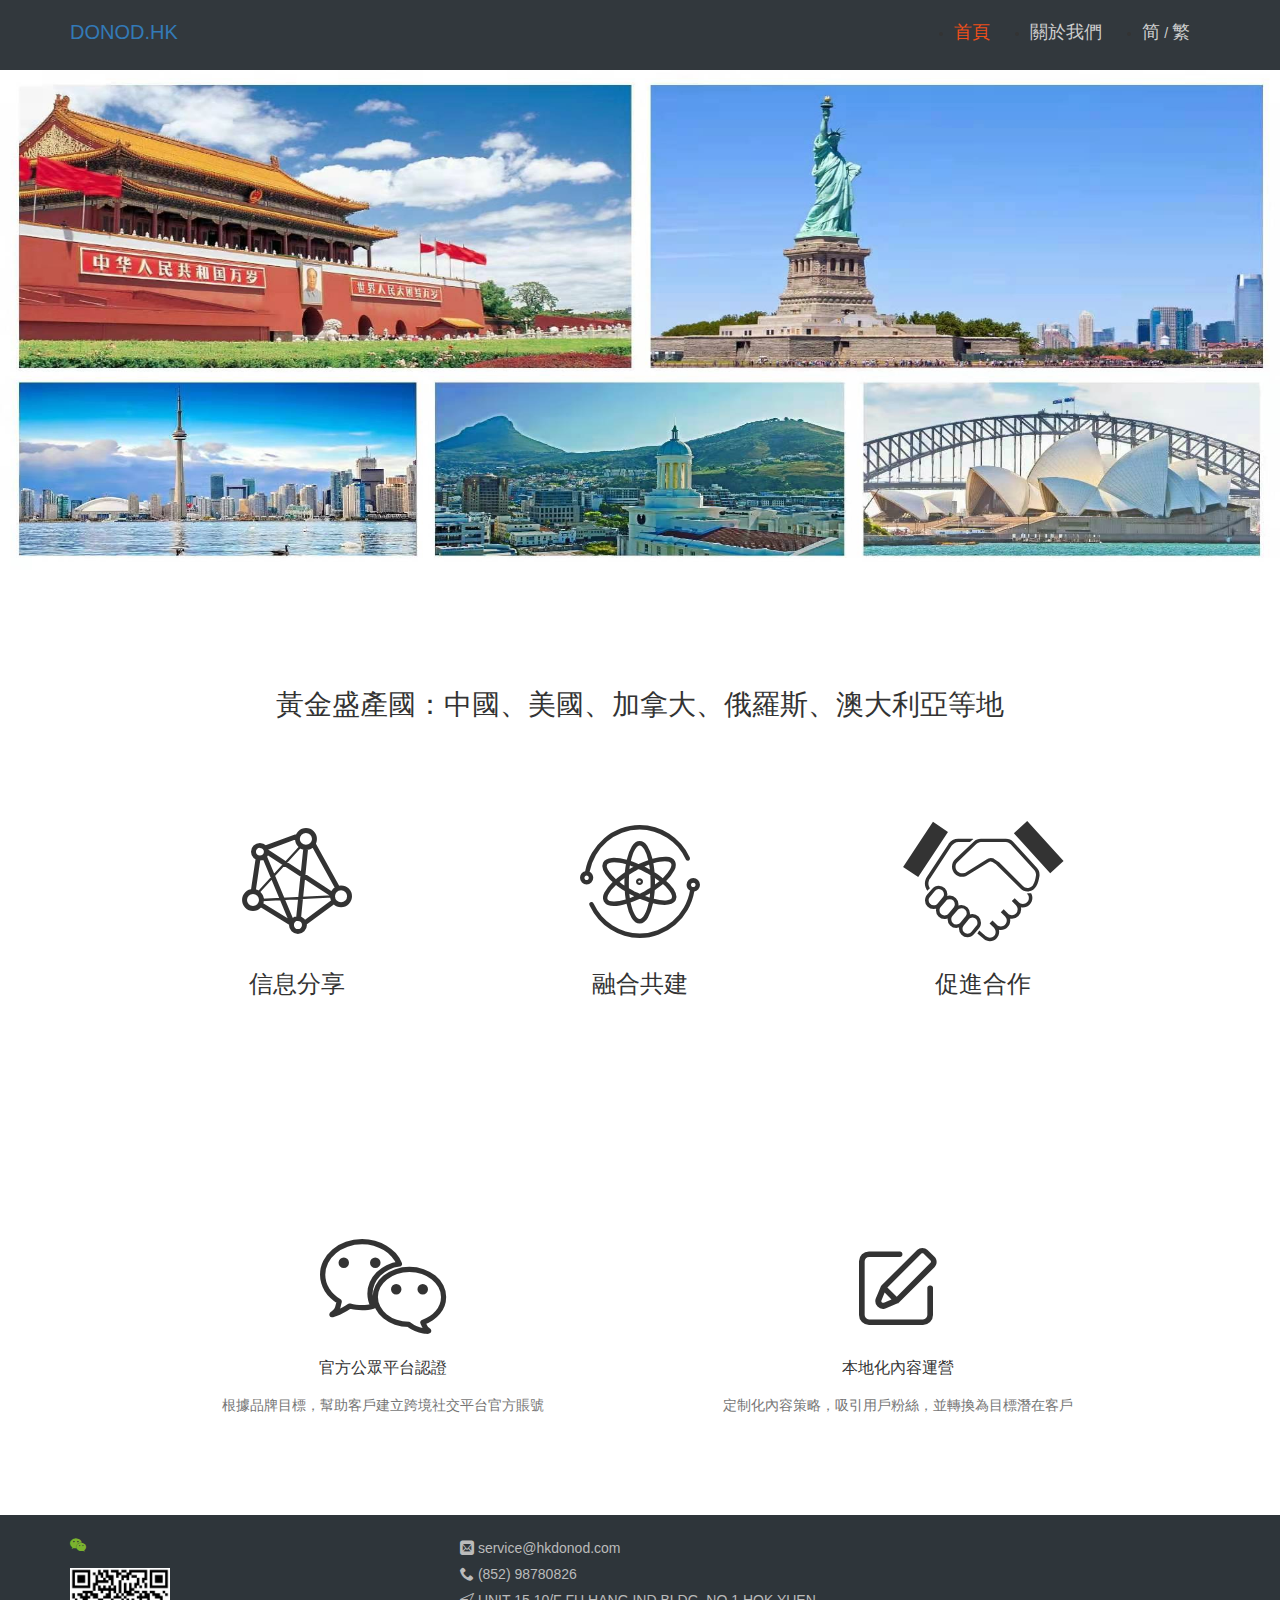
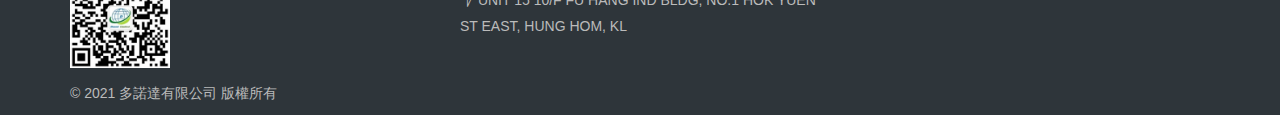
<file: index.html>
<!DOCTYPE html>
<html lang="en">
<head>
  <meta charset="utf-8">
  <meta http-equiv="X-UA-Compatible" content="IE=edge">
  <meta name=viewport content="width=device-width,initial-scale=1,maximum-scale=1,minimum-scale=1,user-scalable=no,minimal-ui">
  <meta name=format-detection content="telephone=no">

  <title>DONOD LIMITED</title>
  <link rel=icon href=/favicon.ico type=image/x-icon>
  <link rel="shortcut icon" href=/favicon.ico type=image/x-icon>

  <!-- Bootstrap CSS -->
  <link rel="stylesheet" type="text/css" href="/bower_components/bootstrap/dist/css/bootstrap.min.css">
  <link rel="stylesheet" type="text/css" href="/static/css/main.css?v=20210321">

  <!--[if lt IE 9]>
    <script src="./bower_components/html5shiv/dist/html5shiv.min.js"></script>
    <script src="./bower_components/respond/dest/respond.min.js"></script>
  <![endif]-->
</head>
<body>
  <div class="g-doc">
    <!-- header -->
    <header class="g-hd" id="header">
      <div class="container">
        <a class="m-logo" href="/" title="DONOD LIMITED">DONOD.HK</a>
        <ul class="m-nav">
          <li class="nav-item nav-item-active"><a href="/index.html">首頁</a></li>
          <li class="nav-item"><a href="/about.html">關於我們</a></li>
          <li class="nav-item">
            <a class="inline" href="/sc/index.html">简</a>
            <span class="inline-sep">/</span>
            <a class="inline" href="/index.html">繁</a>
            <!-- <div class="m-language" style="display: none;">
              <div class="language-item"><a href="#">繁</a></div>
              <div class="language-item"><a href="#">EN</a></div>
            </div> -->
          </li>
        </ul>
      </div>
    </header>

    <!-- content -->
    <div class="g-bd" id="content">

      <!-- 第一屏：banner -->
      <div class="m-section m-banner">
        <div class="m-section-wrapper">
          <!-- <div class="mask"></div> -->
          <div class="slogon" style="display: none;">連接灣區，拉近距離</div>
        </div>
      </div>

      <!-- 第二屏：what we do -->
      <div class="m-section m-wedo">
        <div class="m-section-wrapper">
          <h2 class="wedo-desc">
            黃金盛產國：中國、美國、加拿大、俄羅斯、澳大利亞等地
          </h2>
          <div class="wedo-list row">
            <div class="col-xs-12 col-md-4 wedo-item">
              <i class="icon ls-icon--share"></i>
              <h3 class="wedo-name">信息分享</h3>
            </div>
            <div class="col-xs-12 col-md-4 wedo-item">
              <i class="icon ls-icon--globalize"></i>
              <h3 class="wedo-name">融合共建</h3>
            </div>
            <div class="col-xs-12 col-md-4 wedo-item">
              <i class="icon ls-icon--cooperate"></i>
              <h3 class="wedo-name">促進合作</h3>
            </div>
          </div>
        </div>
      </div>

      <!-- 信息共享 -->
      <!-- <div class="m-section m-info-share">
        <div class="m-section-wrapper">
          <h2 class="share-desc">
            基於中國最大的社交平台微信，我們通過微信公眾號和微信小程序的方式，為用戶提供最便利的信息瀏覽入口
          </h2>
          <div class="share-list row">
            <div class="col-xs-12 col-md-6 share-item">
              <div class="thumbnail share-panel">
                <img src="/static/logo/hkoneday.jpg" alt="香港壹日">
                <div class="caption">
                  <h4>香港壹日</h4>
                  <p class="share-item-desc">為用戶挖掘香港的經典徒步旅行路線，並不定期推廣香港的展覽，文化古蹟和節日慶典，讓用戶深入了解香港的另一面。</p>
                </div>
              </div>
            </div>
            <div class="col-xs-12 col-md-6 share-item">
              <div class="thumbnail share-panel">
                <img src="/static/logo/hktraffic.png" alt="灣區行">
                <div class="caption">
                  <h4>灣區行</h4>
                  <p class="share-item-desc">深度整合香港現有的幾大交通系統，包括港鐵，巴士，輪渡，電車等，方便內地用戶掌握香港交通信息情況。</p>
                </div>
              </div>
            </div>
          </div>
        </div>
      </div>
 -->
      <!-- 融合共建 -->
      <div class="m-section m-corp">
        <div class="m-section-wrapper">
          <!-- <h2 class="corp-desc">
            為客戶量身定制營銷方案，助力企業打造自己的營銷平台，推廣自己的品牌影響力，擴大目標受眾。
          </h2> -->
          <div class="corp-list row">
            <div class="col-xs-12 col-md-6 corp-item">
              <i class="icon ls-icon--mp"></i>
              <div class="name">官方公眾平台認證</div>
              <div class="desc">根據品牌目標，幫助客戶建立跨境社交平台官方賬號</div>
            </div>
            <div class="col-xs-12 col-md-6 corp-item">
              <i class="icon ls-icon--localize"></i>
              <div class="name">本地化內容運營</div>
              <div class="desc">定制化內容策略，吸引用戶粉絲，並轉換為目標潛在客戶</div>
            </div>
            <!-- <div class="col-xs-12 col-md-3 corp-item">
              <i class="icon ls-icon--marketing"></i>
              <div class="name">營銷活動開發</div>
              <div class="desc">制定活動宣傳策略，並通過技術手段進行線上推廣</div>
            </div>
            <div class="col-xs-12 col-md-3 corp-item">
              <i class="icon ls-icon--report"></i>
              <div class="name">數據分析報告</div>
              <div class="desc">通過我們內部的CRM客戶關係管理系統，追踪營銷數據，深入了解客戶行為</div>
            </div> -->
          </div>
        </div>
      </div>

    </div>

    <!-- footer -->
    <div class="g-ft" id="footer">
      <div class="container m-ft">
        <div class="row">
          <!-- <div class="col-xs-12 col-md-4 m-ft-about">
            <img src="/favicon.png">
          </div> -->
          <div class="col-xs-12 col-md-4 m-ft-social">
            <ul class="clearfix">
              <li><a href="javascript:;"><i class="ls-icon--wechat"></i></a></li>
              <!-- <li><a href="//facebook.com/liso.tech.hk"><i class="ls-icon--facebook"></i></a></li> -->
              <!-- <li><a href="//twitter.com/hkliso"><i class="ls-icon--twitter"></i></a></li> -->
            </ul>
            <div class="m-ft-qrcode">
              <img class="qrcode-img" src="/static/qrcode.png">
            </div>
          </div>
          <div class="col-xs-12 col-md-4 m-ft-contact">
            <ul>
              <li><a href="mailto:service@hkdonod.com"><i class="ls-icon--mail"></i> service@hkdonod.com</a></li>
              <li><a href="javascript:;"><i class="ls-icon--phone"></i> (852) 98780826</a></li>
              <li><a href="javascript:;"><i class="ls-icon--locate"></i> UNIT 15 10/F FU HANG IND BLDG, NO.1 HOK YUEN ST EAST, HUNG HOM, KL</a></li>
            </ul>
          </div>
        </div>
      </div>
      <div class="container">
        <div class="m-copyright">&copy; 2021 多諾達有限公司 版權所有</div>
      </div>
    </div>
  </div>
  <!-- jQuery first, then Bootstrap JS. -->
  <script src="/bower_components/jquery/dist/jquery.min.js"></script>
  <script src="/bower_components/bootstrap/dist/js/bootstrap.min.js"></script>
</body>
</html>
</file>
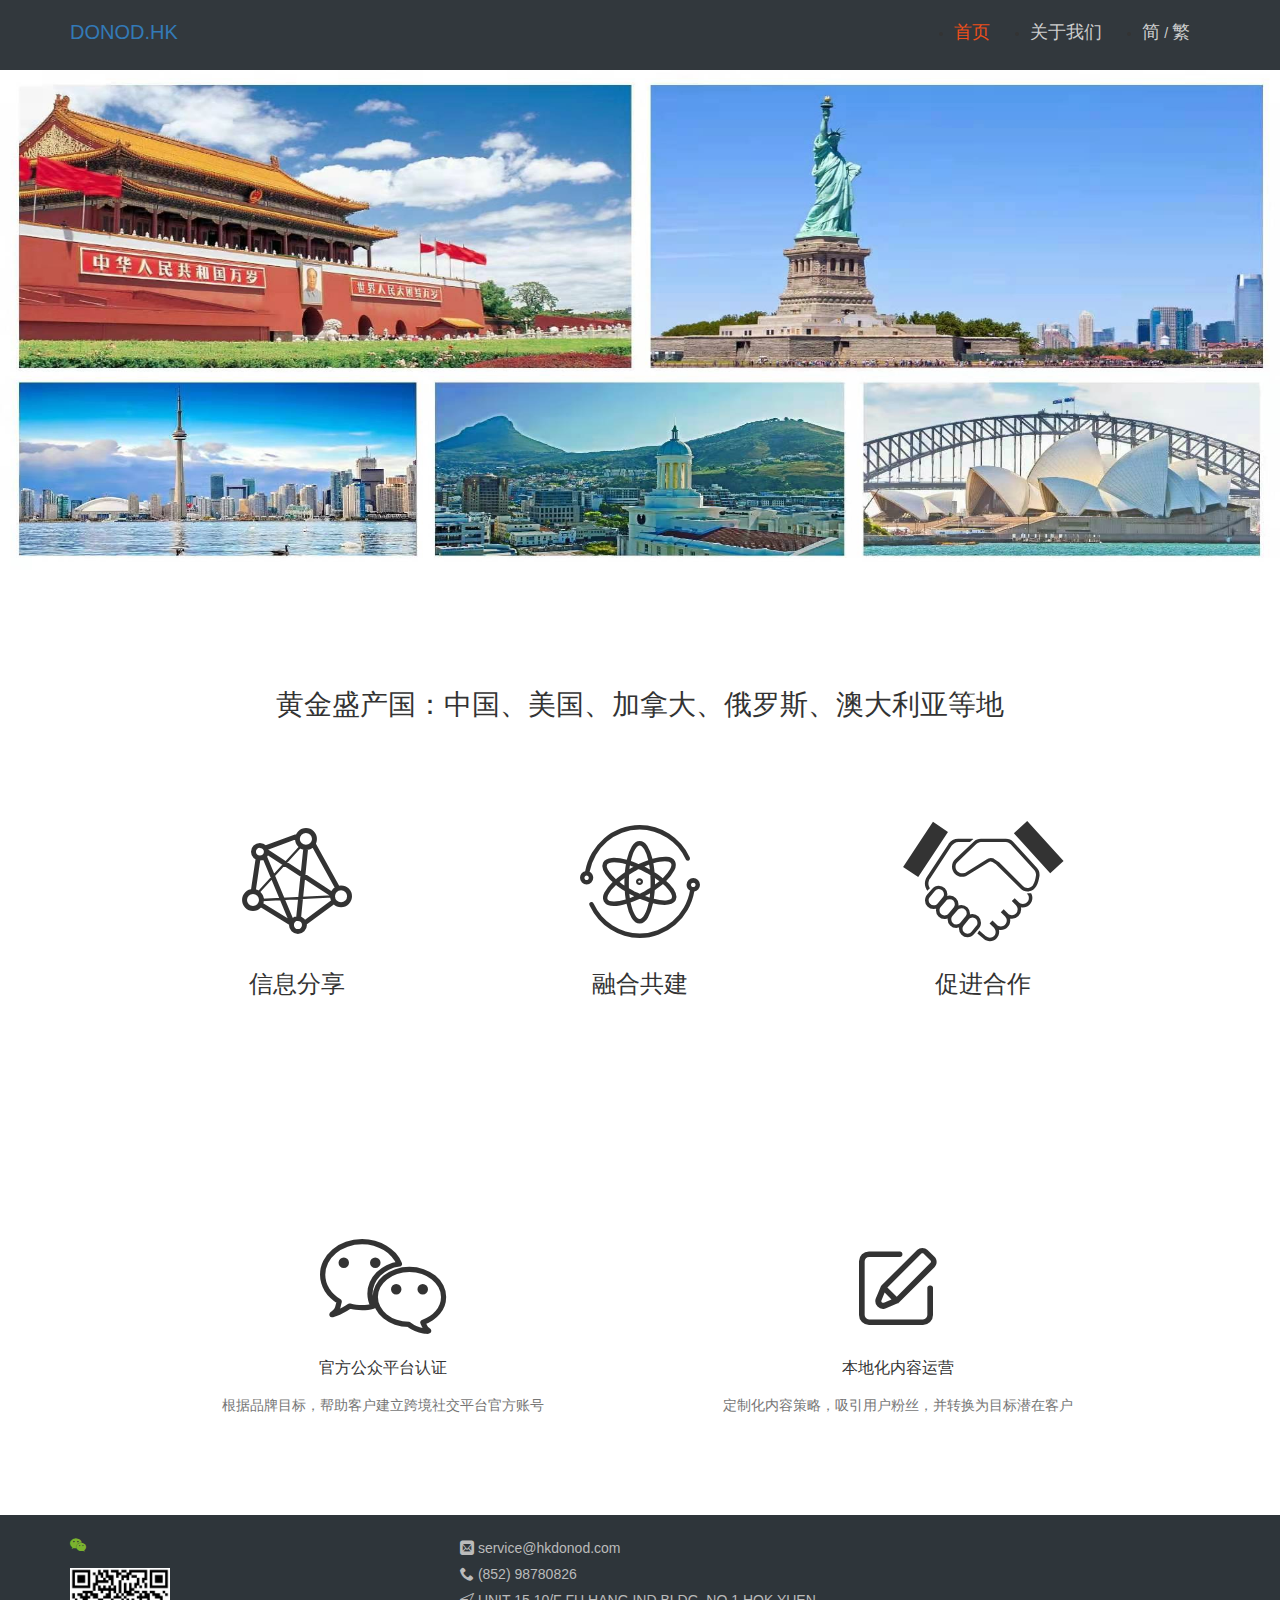
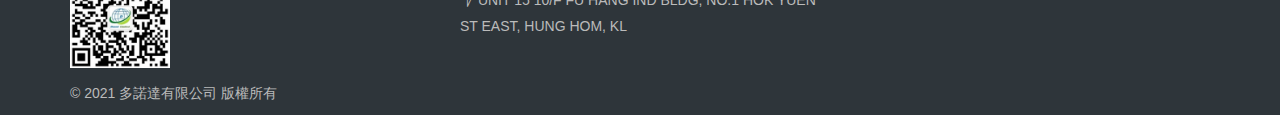
<file: sc/index.html>
<!DOCTYPE html>
<html lang="en">
<head>
  <meta charset="utf-8">
  <meta http-equiv="X-UA-Compatible" content="IE=edge">
  <meta name=viewport content="width=device-width,initial-scale=1,maximum-scale=1,minimum-scale=1,user-scalable=no,minimal-ui">
  <meta name=format-detection content="telephone=no">

  <title>DONOD LIMITED</title>
  <link rel=icon href=/favicon.ico type=image/x-icon>
  <link rel="shortcut icon" href=/favicon.ico type=image/x-icon>

  <!-- Bootstrap CSS -->
  <link rel="stylesheet" type="text/css" href="/bower_components/bootstrap/dist/css/bootstrap.min.css">
  <link rel="stylesheet" type="text/css" href="/static/css/main.css?v=20210321">

  <!--[if lt IE 9]>
    <script src="./bower_components/html5shiv/dist/html5shiv.min.js"></script>
    <script src="./bower_components/respond/dest/respond.min.js"></script>
  <![endif]-->
</head>
<body>
  <div class="g-doc">
    <!-- header -->
    <header class="g-hd" id="header">
      <div class="container">
        <a class="m-logo" href="/" title="DONOD LIMITED">DONOD.HK</a>
        <ul class="m-nav">
          <li class="nav-item nav-item-active"><a href="/sc/index.html">首页</a></li>
          <li class="nav-item"><a href="/sc/about.html">关于我们</a></li>
          <li class="nav-item">
            <a class="inline" href="/sc/index.html">简</a>
            <span class="inline-sep">/</span>
            <a class="inline" href="/index.html">繁</a>
            <!-- <div class="m-language" style="display: none;">
              <div class="language-item"><a href="#">繁</a></div>
              <div class="language-item"><a href="#">EN</a></div>
            </div> -->
          </li>
        </ul>
      </div>
    </header>

    <!-- content -->
    <div class="g-bd" id="content">

      <!-- 第一屏：banner -->
      <div class="m-section m-banner">
        <div class="m-section-wrapper">
          <!-- <div class="mask"></div> -->
          <div class="slogon" style="display: none;">连接湾区，拉近距离</div>
        </div>
      </div>

      <!-- 第二屏：what we do -->
      <div class="m-section m-wedo">
        <div class="m-section-wrapper">
          <h2 class="wedo-desc">
            黄金盛产国：中国、美国、加拿大、俄罗斯、澳大利亚等地
          </h2>
          <div class="wedo-list row">
            <div class="col-xs-12 col-md-4 wedo-item">
              <i class="icon ls-icon--share"></i>
              <h3 class="wedo-name">信息分享</h3>
            </div>
            <div class="col-xs-12 col-md-4 wedo-item">
              <i class="icon ls-icon--globalize"></i>
              <h3 class="wedo-name">融合共建</h3>
            </div>
            <div class="col-xs-12 col-md-4 wedo-item">
              <i class="icon ls-icon--cooperate"></i>
              <h3 class="wedo-name">促进合作</h3>
            </div>
          </div>
        </div>
      </div>

      <!-- 信息共享 -->
      <!-- <div class="m-section m-info-share">
        <div class="m-section-wrapper">
          <h2 class="share-desc">
            基于中国最大的社交平台微信，我们通过微信公众号和微信小程序的方式，为用户提供最便利的信息浏览入口
          </h2>
          <div class="share-list row">
            <div class="col-xs-12 col-md-6 share-item">
              <div class="thumbnail share-panel">
                <img src="/static/logo/hkoneday.jpg" alt="香港壹日">
                <div class="caption">
                  <h4>香港壹日</h4>
                  <p class="share-item-desc">为用户挖掘香港的经典徒步旅行路线，并不定期推广香港的展览，文化古迹和节日庆典，让用户深入了解香港的另一面。</p>
                </div>
              </div>
            </div>
            <div class="col-xs-12 col-md-6 share-item">
              <div class="thumbnail share-panel">
                <img src="/static/logo/hktraffic.png" alt="湾区行">
                <div class="caption">
                  <h4>湾区行</h4>
                  <p class="share-item-desc">深度整合香港现有的几大交通系统，包括港铁，巴士，轮渡，电车等，方便内地用户掌握香港交通信息情况。</p>
                </div>
              </div>
            </div>
          </div>
        </div>
      </div> -->

      <!-- 融合共建 -->
      <div class="m-section m-corp">
        <div class="m-section-wrapper">
          <!-- <h2 class="corp-desc">
            为客户量身定制营销方案，助力企业打造自己的营销平台，推广自己的品牌影响力，扩大目标受众。
          </h2> -->
          <div class="corp-list row">
            <div class="col-xs-12 col-md-6 corp-item">
              <i class="icon ls-icon--mp"></i>
              <div class="name">官方公众平台认证</div>
              <div class="desc">根据品牌目标，帮助客户建立跨境社交平台官方账号</div>
            </div>
            <div class="col-xs-12 col-md-6 corp-item">
              <i class="icon ls-icon--localize"></i>
              <div class="name">本地化内容运营</div>
              <div class="desc">定制化内容策略，吸引用户粉丝，并转换为目标潜在客户</div>
            </div>
            <!-- <div class="col-xs-12 col-md-3 corp-item">
              <i class="icon ls-icon--marketing"></i>
              <div class="name">营销活动开发</div>
              <div class="desc">制定活动宣传策略，并通过技术手段进行线上推广</div>
            </div>
            <div class="col-xs-12 col-md-3 corp-item">
              <i class="icon ls-icon--report"></i>
              <div class="name">数据分析报告</div>
              <div class="desc">通过我们内部的CRM客户关系管理系统，追踪营销数据，深入了解客户行为</div>
            </div> -->
          </div>
        </div>
      </div>

    </div>

    <!-- footer -->
    <div class="g-ft" id="footer">
      <div class="container m-ft">
        <div class="row">
          <!-- <div class="col-xs-12 col-md-4 m-ft-about">
            <img src="/favicon.png">
          </div> -->
          <div class="col-xs-12 col-md-4 m-ft-social">
            <ul class="clearfix">
              <li><a href="javascript:;"><i class="ls-icon--wechat"></i></a></li>
              <!-- <li><a href="//facebook.com/liso.tech.hk"><i class="ls-icon--facebook"></i></a></li> -->
              <!-- <li><a href="//twitter.com/hkliso"><i class="ls-icon--twitter"></i></a></li> -->
            </ul>
            <div class="m-ft-qrcode">
              <img class="qrcode-img" src="/static/qrcode.png">
            </div>
          </div>
          <div class="col-xs-12 col-md-4 m-ft-contact">
            <ul>
              <li><a href="mailto:service@hkdonod.com"><i class="ls-icon--mail"></i> service@hkdonod.com</a></li>
              <li><a href="javascript:;"><i class="ls-icon--phone"></i> (852) 98780826</a></li>
              <li><a href="javascript:;"><i class="ls-icon--locate"></i> UNIT 15 10/F FU HANG IND BLDG, NO.1 HOK YUEN ST EAST, HUNG HOM, KL</a></li>
            </ul>
          </div>
        </div>
      </div>
      <div class="container">
        <div class="m-copyright">&copy; 2021 多諾達有限公司 版權所有</div>
      </div>
    </div>
  </div>
  <!-- jQuery first, then Bootstrap JS. -->
  <script src="/bower_components/jquery/dist/jquery.min.js"></script>
  <script src="/bower_components/bootstrap/dist/js/bootstrap.min.js"></script>
</body>
</html>
</file>
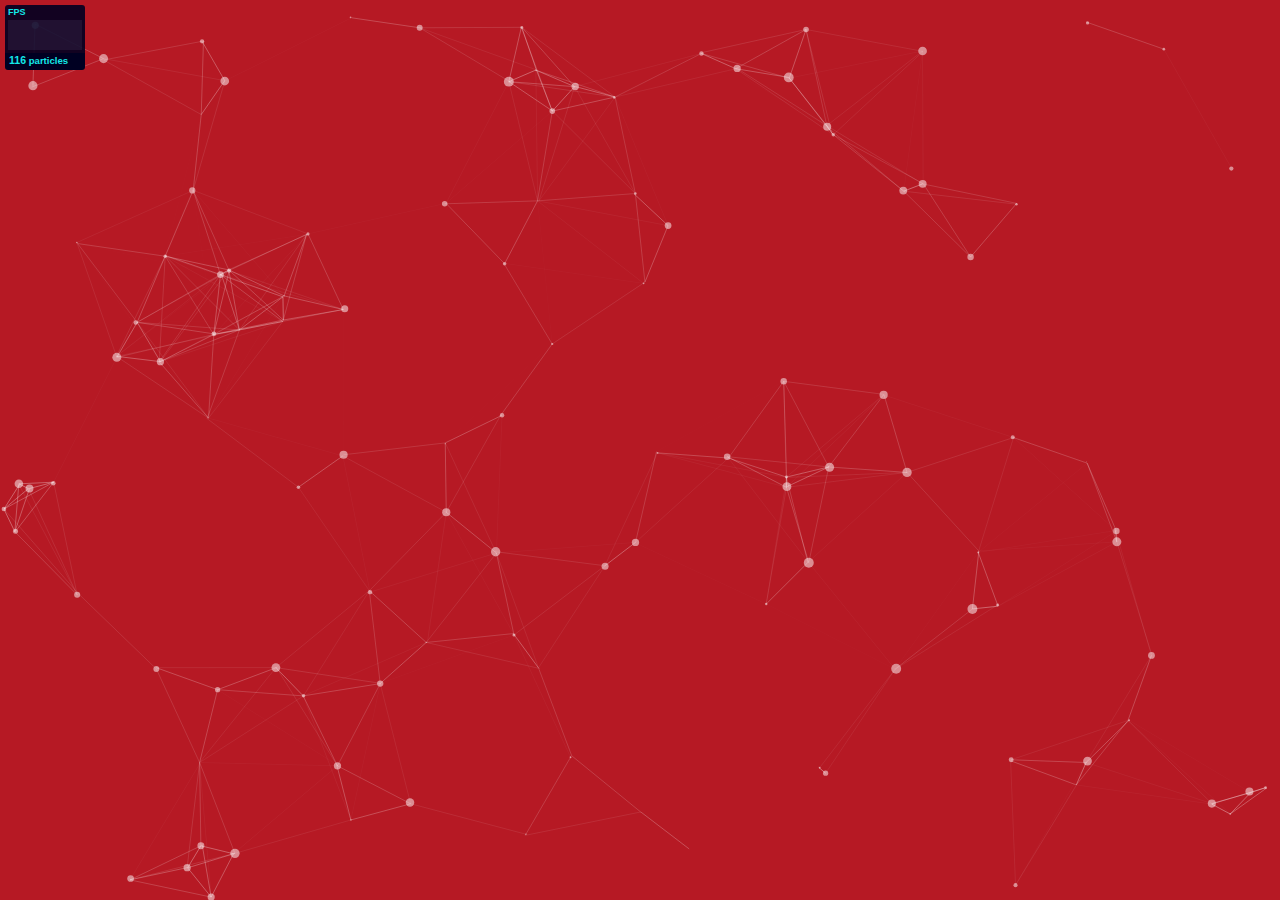
<file: bower_components/particles.js/demo/index.html>
<!DOCTYPE html>
<html lang="en">
<head>
  <meta charset="utf-8">
  <title>particles.js</title>
  <meta name="description" content="particles.js is a lightweight JavaScript library for creating particles.">
  <meta name="author" content="Vincent Garreau" />
  <meta name="viewport" content="width=device-width, initial-scale=1.0, minimum-scale=1.0, maximum-scale=1.0, user-scalable=no">
  <link rel="stylesheet" media="screen" href="css/style.css">
</head>
<body>

<!-- count particles -->
<div class="count-particles">
  <span class="js-count-particles">--</span> particles
</div>

<!-- particles.js container -->
<div id="particles-js"></div>

<!-- scripts -->
<script src="../particles.js"></script>
<script src="js/app.js"></script>

<!-- stats.js -->
<script src="js/lib/stats.js"></script>
<script>
  var count_particles, stats, update;
  stats = new Stats;
  stats.setMode(0);
  stats.domElement.style.position = 'absolute';
  stats.domElement.style.left = '0px';
  stats.domElement.style.top = '0px';
  document.body.appendChild(stats.domElement);
  count_particles = document.querySelector('.js-count-particles');
  update = function() {
    stats.begin();
    stats.end();
    if (window.pJSDom[0].pJS.particles && window.pJSDom[0].pJS.particles.array) {
      count_particles.innerText = window.pJSDom[0].pJS.particles.array.length;
    }
    requestAnimationFrame(update);
  };
  requestAnimationFrame(update);
</script>

</body>
</html>
</file>
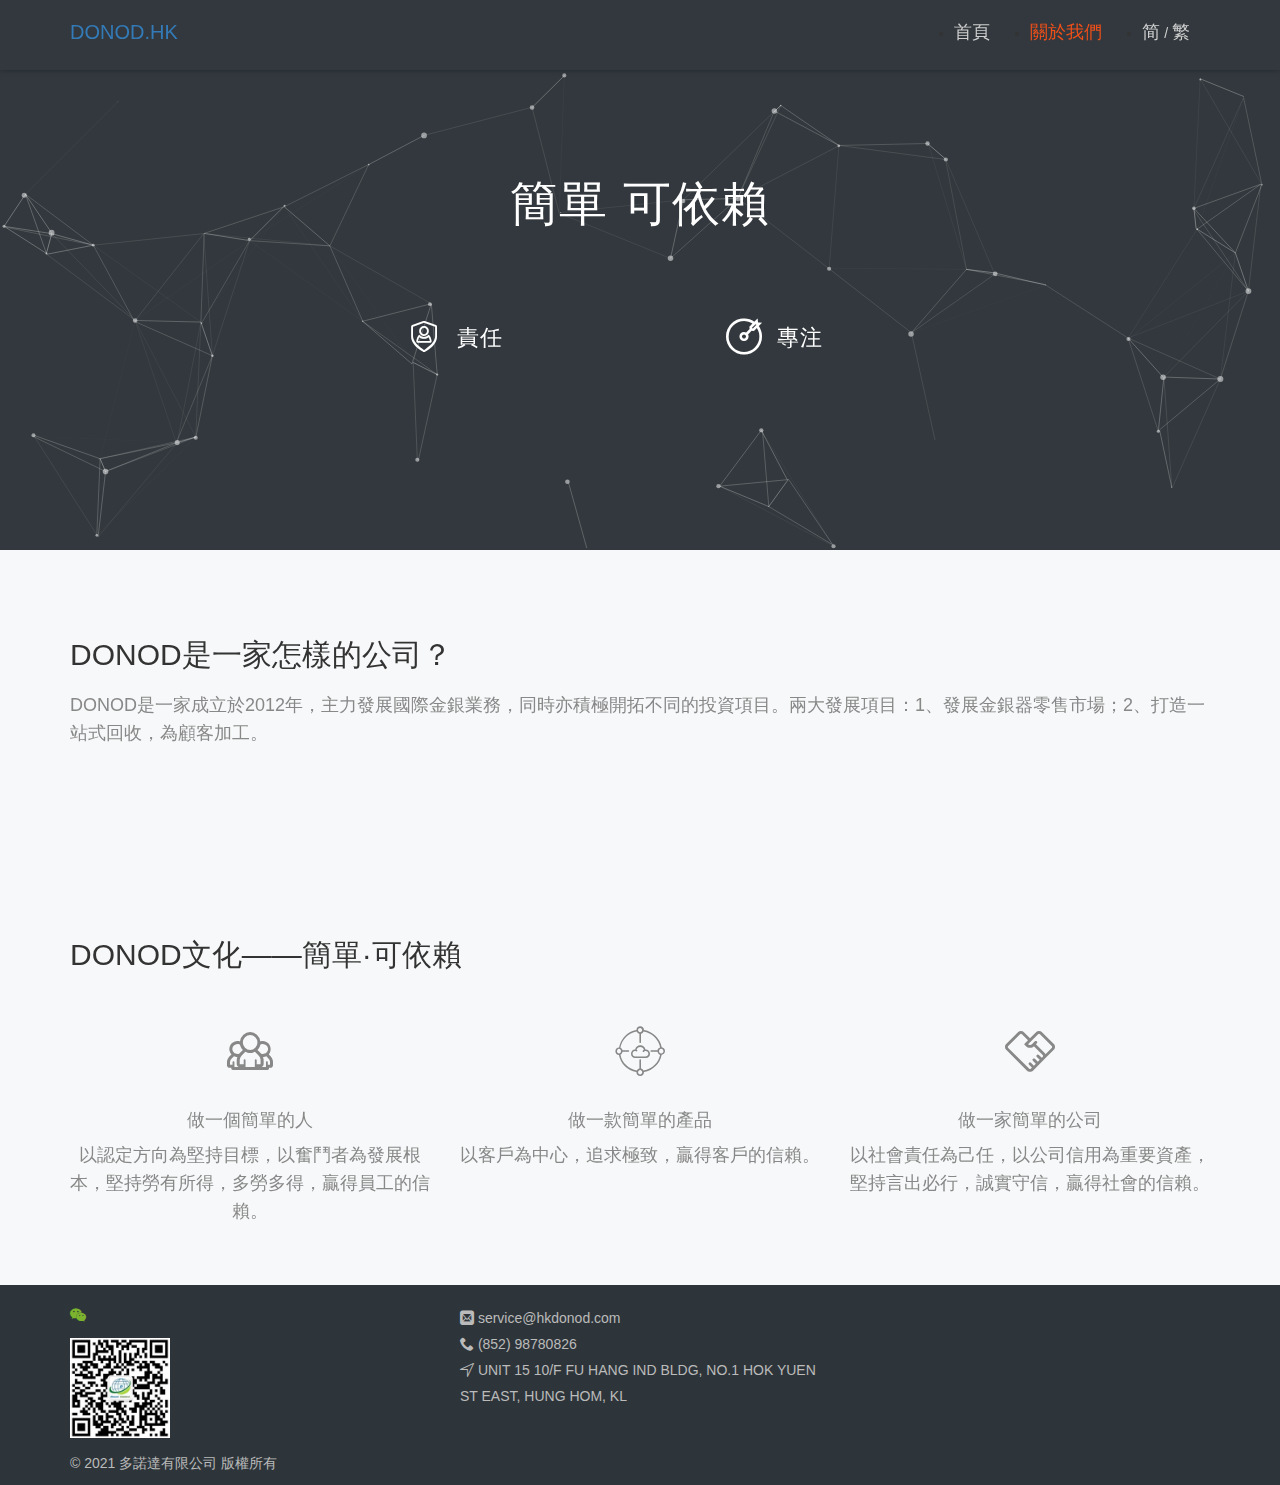
<file: about.html>
<!DOCTYPE html>
<html lang="en">
<head>
  <meta charset="utf-8">
  <meta http-equiv="X-UA-Compatible" content="IE=edge">
  <meta name=viewport content="width=device-width,initial-scale=1,maximum-scale=1,minimum-scale=1,user-scalable=no,minimal-ui">
  <meta name=format-detection content="telephone=no">

  <title>DONOD LIMITED</title>
  <link rel=icon href=/favicon.ico type=image/x-icon>
  <link rel="shortcut icon" href=/favicon.ico type=image/x-icon>

  <!-- Bootstrap CSS -->
  <link rel="stylesheet" type="text/css" href="/bower_components/bootstrap/dist/css/bootstrap.min.css">
  <link rel="stylesheet" type="text/css" href="/static/css/main.css?v=20210321">

  <!--[if lt IE 9]>
    <script src="./bower_components/html5shiv/dist/html5shiv.min.js"></script>
    <script src="./bower_components/respond/dest/respond.min.js"></script>
  <![endif]-->
</head>
<body>
  <div class="g-doc">
    <!-- header -->
    <header class="g-hd" id="header">
      <div class="container">
        <a class="m-logo" href="/" title="DONOD LIMITED">DONOD.HK</a>
        <ul class="m-nav">
          <li class="nav-item"><a href="/index.html">首頁</a></li>
          <li class="nav-item nav-item-active"><a href="/about.html">關於我們</a></li>
          <li class="nav-item">
            <a class="inline" href="/sc/index.html">简</a>
            <span class="inline-sep">/</span>
            <a class="inline" href="/index.html">繁</a>
            <!-- <div class="m-language" style="display: none;">
              <div class="language-item"><a href="#">繁</a></div>
              <div class="language-item"><a href="#">EN</a></div>
            </div> -->
          </li>
        </ul>
      </div>
    </header>

    <!-- content -->
    <div class="g-bd" id="content">

      <!-- 第一屏：banner -->
      <div class="m-section m-about-banner">
        <div class="m-bg" id="particles-js"></div>
        <div class="m-section-wrapper">
          <div class="slogon">簡單 可依賴</div>
          <div class="container service">
            <div class="row">
              <div class="col-xs-12 col-md-6 service-item">
                <span class="icon ls-icon--responsibility"></span>
                <span>責任</span>
              </div>
              <div class="col-xs-12 col-md-6 service-item">
                <span class="icon ls-icon--concentration"></span>
                <span>專注</span>
              </div>
              <!-- <div class="col-xs-12 col-md-4 service-item">
                <span class="icon ls-icon--innovation"></span>
                <span>創新</span>
              </div> -->
            </div>
          </div>
        </div>
      </div>

      <div class="m-section m-about-feature m-about-feature-color">
        <div class="container">
          <h2 class="title">DONOD是一家怎樣的公司？</h2>
          <p class="content">
            DONOD是一家成立於2012年，主力發展國際金銀業務，同時亦積極開拓不同的投資項目。兩大發展項目：1、發展金銀器零售市場；2、打造一站式回收，為顧客加工。
          </p>
        </div>
      </div>

      <div class="m-section m-about-feature m-about-feature-color">
        <div class="container">
          <h2 class="title">DONOD文化——簡單·可依賴</h2>
          <div class="content row m-about-culture">
            <div class="col-xs-12 col-md-4 culture-item">
              <div class="culture-item-icn"><i class="ls-icon--employee"></i></div>
              <h4 class="culture-item-txt">做一個簡單的人</h4>
              <p class="culture-item-des">以認定方向為堅持目標，以奮鬥者為發展根本，堅持勞有所得，多勞多得，贏得員工的信賴。</p>
            </div>
            <div class="col-xs-12 col-md-4 culture-item">
              <div class="culture-item-icn"><i class="ls-icon--product"></i></div>
              <h4 class="culture-item-txt">做一款簡單的產品</h4>
              <p class="culture-item-des">以客戶為中心，追求極致，贏得客戶的信賴。</p>
            </div>
            <div class="col-xs-12 col-md-4 culture-item">
              <div class="culture-item-icn"><i class="ls-icon--employer"></i></div>
              <h4 class="culture-item-txt">做一家簡單的公司</h4>
              <p class="culture-item-des">以社會責任為己任，以公司信用為重要資產，堅持言出必行，誠實守信，贏得社會的信賴。</p>
            </div>
          </div>
        </div>
      </div>

    </div>

    <!-- footer -->
    <div class="g-ft" id="footer">
      <div class="container m-ft">
        <div class="row">
          <!-- <div class="col-xs-12 col-md-4 m-ft-about">
            <img src="/favicon.png">
          </div> -->
          <div class="col-xs-12 col-md-4 m-ft-social">
            <ul class="clearfix">
              <li><a href="javascript:;"><i class="ls-icon--wechat"></i></a></li>
              <!-- <li><a href="//facebook.com/liso.tech.hk"><i class="ls-icon--facebook"></i></a></li> -->
              <!-- <li><a href="//twitter.com/hkliso"><i class="ls-icon--twitter"></i></a></li> -->
            </ul>
            <div class="m-ft-qrcode">
              <img class="qrcode-img" src="/static/qrcode.png">
            </div>
          </div>
          <div class="col-xs-12 col-md-4 m-ft-contact">
            <ul>
              <li><a href="mailto:service@hkdonod.com"><i class="ls-icon--mail"></i> service@hkdonod.com</a></li>
              <li><a href="javascript:;"><i class="ls-icon--phone"></i> (852) 98780826</a></li>
              <li><a href="javascript:;"><i class="ls-icon--locate"></i> UNIT 15 10/F FU HANG IND BLDG, NO.1 HOK YUEN ST EAST, HUNG HOM, KL</a></li>
            </ul>
          </div>
        </div>
      </div>
      <div class="container">
        <div class="m-copyright">&copy; 2021 多諾達有限公司 版權所有</div>
      </div>
    </div>
  </div>
  <!-- jQuery first, then Bootstrap JS. -->
  <script src="/bower_components/jquery/dist/jquery.min.js"></script>
  <script src="/bower_components/bootstrap/dist/js/bootstrap.min.js"></script>

  <!-- particles.js, then App main JS. -->
  <script src="/bower_components/particles.js/particles.min.js"></script>
  <script src="/static/main.js?v=1"></script>
</body>
</html>
</file>
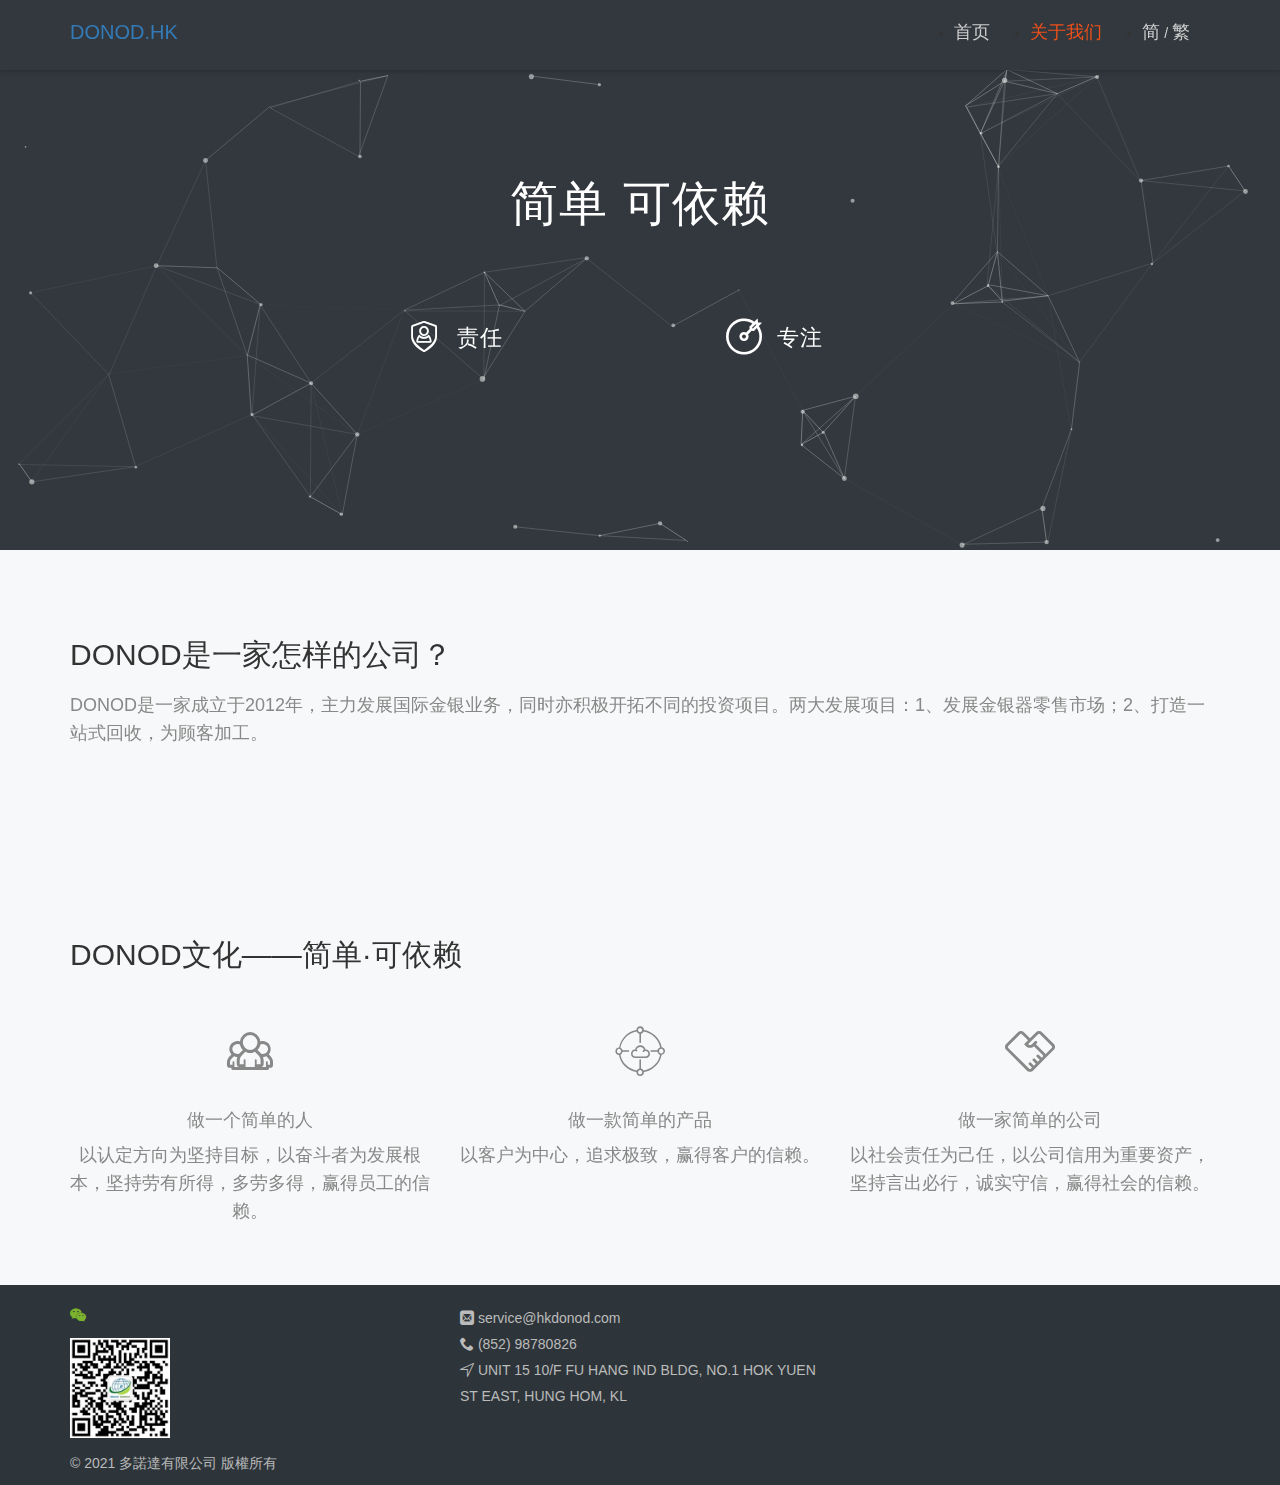
<file: sc/about.html>
<!DOCTYPE html>
<html lang="en">
<head>
  <meta charset="utf-8">
  <meta http-equiv="X-UA-Compatible" content="IE=edge">
  <meta name=viewport content="width=device-width,initial-scale=1,maximum-scale=1,minimum-scale=1,user-scalable=no,minimal-ui">
  <meta name=format-detection content="telephone=no">

  <title>DONOD LIMITED</title>
  <link rel=icon href=/favicon.ico type=image/x-icon>
  <link rel="shortcut icon" href=/favicon.ico type=image/x-icon>

  <!-- Bootstrap CSS -->
  <link rel="stylesheet" type="text/css" href="/bower_components/bootstrap/dist/css/bootstrap.min.css">
  <link rel="stylesheet" type="text/css" href="/static/css/main.css?v=20210321">

  <!--[if lt IE 9]>
    <script src="./bower_components/html5shiv/dist/html5shiv.min.js"></script>
    <script src="./bower_components/respond/dest/respond.min.js"></script>
  <![endif]-->
</head>
<body>
  <div class="g-doc">
    <!-- header -->
    <header class="g-hd" id="header">
      <div class="container">
        <a class="m-logo" href="/" title="DONOD LIMITED">DONOD.HK</a>
        <ul class="m-nav">
          <li class="nav-item"><a href="/sc/index.html">首页</a></li>
          <li class="nav-item nav-item-active"><a href="/sc/about.html">关于我们</a></li>
          <li class="nav-item">
            <a class="inline" href="/sc/index.html">简</a>
            <span class="inline-sep">/</span>
            <a class="inline" href="/index.html">繁</a>
            <!-- <div class="m-language" style="display: none;">
              <div class="language-item"><a href="#">繁</a></div>
              <div class="language-item"><a href="#">EN</a></div>
            </div> -->
          </li>
        </ul>
      </div>
    </header>

    <!-- content -->
    <div class="g-bd" id="content">

      <!-- 第一屏：banner -->
      <div class="m-section m-about-banner">
        <div class="m-bg" id="particles-js"></div>
        <div class="m-section-wrapper">
          <div class="slogon">简单 可依赖</div>
          <div class="container service">
            <div class="row">
              <div class="col-xs-12 col-md-6 service-item">
                <span class="icon ls-icon--responsibility"></span>
                <span>责任</span>
              </div>
              <div class="col-xs-12 col-md-6 service-item">
                <span class="icon ls-icon--concentration"></span>
                <span>专注</span>
              </div>
              <!-- <div class="col-xs-12 col-md-4 service-item">
                <span class="icon ls-icon--innovation"></span>
                <span>创新</span>
              </div> -->
            </div>
          </div>
        </div>
      </div>

      <div class="m-section m-about-feature m-about-feature-color">
        <div class="container">
          <h2 class="title">DONOD是一家怎样的公司？</h2>
          <p class="content">
            DONOD是一家成立于2012年，主力发展国际金银业务，同时亦积极开拓不同的投资项目。两大发展项目：1、发展金银器零售市场；2、打造一站式回收，为顾客加工。
          </p>
        </div>
      </div>

      <div class="m-section m-about-feature m-about-feature-color">
        <div class="container">
          <h2 class="title">DONOD文化——简单·可依赖</h2>
          <div class="content row m-about-culture">
            <div class="col-xs-12 col-md-4 culture-item">
              <div class="culture-item-icn"><i class="ls-icon--employee"></i></div>
              <h4 class="culture-item-txt">做一个简单的人</h4>
              <p class="culture-item-des">以认定方向为坚持目标，以奋斗者为发展根本，坚持劳有所得，多劳多得，赢得员工的信赖。</p>
            </div>
            <div class="col-xs-12 col-md-4 culture-item">
              <div class="culture-item-icn"><i class="ls-icon--product"></i></div>
              <h4 class="culture-item-txt">做一款简单的产品</h4>
              <p class="culture-item-des">以客户为中心，追求极致，赢得客户的信赖。</p>
            </div>
            <div class="col-xs-12 col-md-4 culture-item">
              <div class="culture-item-icn"><i class="ls-icon--employer"></i></div>
              <h4 class="culture-item-txt">做一家简单的公司</h4>
              <p class="culture-item-des">以社会责任为己任，以公司信用为重要资产，坚持言出必行，诚实守信，赢得社会的信赖。</p>
            </div>
          </div>
        </div>
      </div>

    </div>

    <!-- footer -->
    <div class="g-ft" id="footer">
      <div class="container m-ft">
        <div class="row">
          <!-- <div class="col-xs-12 col-md-4 m-ft-about">
            <img src="/favicon.png">
          </div> -->
          <div class="col-xs-12 col-md-4 m-ft-social">
            <ul class="clearfix">
              <li><a href="javascript:;"><i class="ls-icon--wechat"></i></a></li>
              <!-- <li><a href="//facebook.com/liso.tech.hk"><i class="ls-icon--facebook"></i></a></li> -->
              <!-- <li><a href="//twitter.com/hkliso"><i class="ls-icon--twitter"></i></a></li> -->
            </ul>
            <div class="m-ft-qrcode">
              <img class="qrcode-img" src="/static/qrcode.png">
            </div>
          </div>
          <div class="col-xs-12 col-md-4 m-ft-contact">
            <ul>
              <li><a href="mailto:service@hkdonod.com"><i class="ls-icon--mail"></i> service@hkdonod.com</a></li>
              <li><a href="javascript:;"><i class="ls-icon--phone"></i> (852) 98780826</a></li>
              <li><a href="javascript:;"><i class="ls-icon--locate"></i> UNIT 15 10/F FU HANG IND BLDG, NO.1 HOK YUEN ST EAST, HUNG HOM, KL</a></li>
            </ul>
          </div>
        </div>
      </div>
      <div class="container">
        <div class="m-copyright">&copy; 2021 多諾達有限公司 版權所有</div>
      </div>
    </div>
  </div>
  <!-- jQuery first, then Bootstrap JS. -->
  <script src="/bower_components/jquery/dist/jquery.min.js"></script>
  <script src="/bower_components/bootstrap/dist/js/bootstrap.min.js"></script>

  <!-- particles.js, then App main JS. -->
  <script src="/bower_components/particles.js/particles.min.js"></script>
  <script src="/static/main.js?v=1"></script>
</body>
</html>
</file>
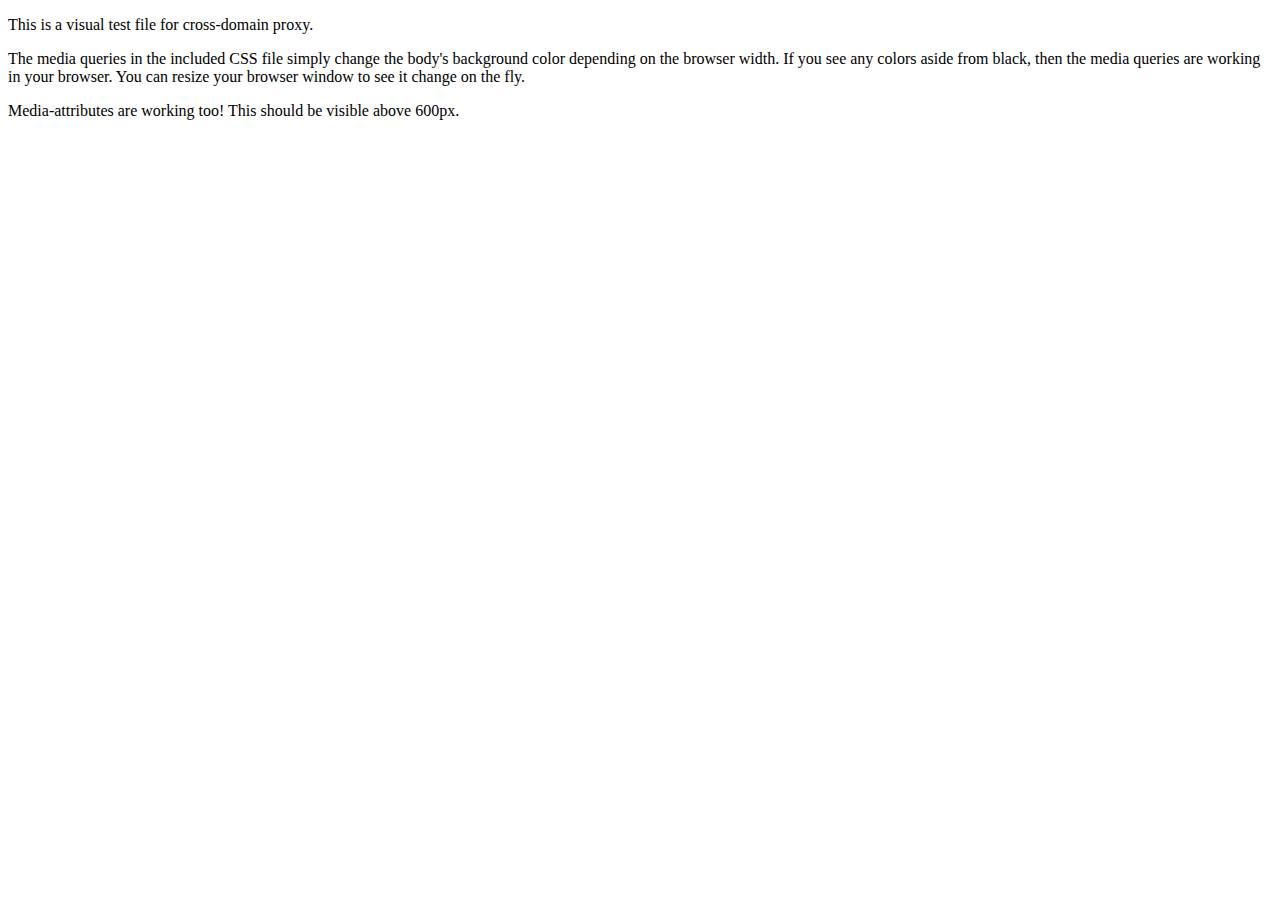
<file: bower_components/respond/cross-domain/example.html>
<!DOCTYPE html>
<html>
<head>
	<meta charset="utf-8" />
	<title>Respond JS Test Page</title>
	<link href="https://rawgithub.com/scottjehl/Respond/master/test/test.css" rel="stylesheet"/>
	<link href="https://rawgithub.com/scottjehl/Respond/master/test/test2.css" media="screen and (min-width: 600px)" rel="stylesheet"/>
	<script src="../dest/respond.src.js"></script>
	
	<!-- Respond.js proxy on external server -->
	<link href="https://rawgithub.com/scottjehl/Respond/master/cross-domain/respond-proxy.html" id="respond-proxy" rel="respond-proxy" />
	<link href="respond.proxy.gif" id="respond-redirect" rel="respond-redirect" />
	<script src="respond.proxy.js"></script>
</head> 
<body>
	<p>This is a visual test file for cross-domain proxy.</p>

	<p>The media queries in the included CSS file simply change the body's background color depending on the browser width. If you see any colors aside from black, then the media queries are working in your browser. You can resize your browser window to see it change on the fly.</p>


	<p id="attribute-test">Media-attributes are working too! This should be visible above 600px.</p>

</body>
</html>
</file>
<file: static/css/main.css>
@font-face {
  font-family: 'fsfont';
  src:  url('../fonts/fsfont.eot?mxaoef');
  src:  url('../fonts/fsfont.eot?mxaoef#iefix') format('embedded-opentype'),
    url('../fonts/fsfont.ttf?mxaoef') format('truetype'),
    url('../fonts/fsfont.woff?mxaoef') format('woff'),
    url('../fonts/fsfont.svg?mxaoef#fsfont') format('svg');
  font-weight: normal;
  font-style: normal;
  font-display: block;
}

[class^="ls-icon--"], [class*=" ls-icon--"] {
  /* use !important to prevent issues with browser extensions that change fonts */
  font-family: 'fsfont' !important;
  speak: none;
  font-style: normal;
  font-weight: normal;
  font-variant: normal;
  text-transform: none;
  line-height: 1;

  /* Better Font Rendering =========== */
  -webkit-font-smoothing: antialiased;
  -moz-osx-font-smoothing: grayscale;
}

.ls-icon--employer:before {
  content: "\e904";
}
.ls-icon--employee:before {
  content: "\e905";
}
.ls-icon--product:before {
  content: "\e906";
}
.ls-icon--innovation:before {
  content: "\e903";
}
.ls-icon--responsibility:before {
  content: "\e900";
}
.ls-icon--concentration:before {
  content: "\e902";
}
.ls-icon--wechat:before {
  content: "\e901";
  color: #7bb32e;
}
.ls-icon--mp:before {
  content: "\e657";
}
.ls-icon--marketing:before {
  content: "\e7a9";
}
.ls-icon--localize:before {
  content: "\e663";
}
.ls-icon--report:before {
  content: "\e6da";
}
.ls-icon--globalize:before {
  content: "\e66a";
}
.ls-icon--share:before {
  content: "\e608";
}
.ls-icon--cooperate:before {
  content: "\e600";
}
.ls-icon--twitter:before {
  content: "\ea96";
}
.ls-icon--facebook:before {
  content: "\ea91";
}
.ls-icon--locate:before {
  content: "\e949";
}
.ls-icon--phone:before {
  content: "\e942";
}
.ls-icon--mail:before {
  content: "\ea83";
}





/* ---- reset ---- */
html, body {
  width: 100%;
  height: 100%;
}
body {
  font-family: Arial, Helvetica, sans-serif;
  font-weight: 400;
  font-style: normal;
  -webkit-font-smoothing: antialiased;
}

/* layout */
.g-doc {
  position: relative;
  box-sizing: border-box;
  min-height: 100%;
}

.g-hd {
  width: 100%;
  height: 70px;
  background: #32383d;
  box-shadow: 0 0 5px #22282d;
  -webkit-box-shadow: 0 0 5px #22282d;
  /* background: #22282d; */
}

.g-bd {
  padding-bottom: 200px;
}

.g-ft {
  position: absolute;
  bottom: 0;
  left: 0;
  right: 0;
  height: 200px;
  background: #2E353A;
}

/* module-header */
.m-logo {
  float: left;
  margin-top: 18px;
  font-size: 20px;
}
.m-logo:hover {
  text-decoration: none;
}
.m-logo img {
  display: block;
  width: 89px;
  height: 40px;
}
.m-nav {
  float: right;
  margin-top: 12px;
  margin-bottom: 0;
}
.m-nav .nav-item {
  float: left;
  margin: 0 20px;
}
.m-nav .nav-item:last-child {
  position: relative;
}
.m-nav .nav-item a {
  text-decoration: none;
  display: block;
  line-height: 40px;
  color: #cecece;
  font-size: 18px;
}
.m-nav .nav-item a.inline {
  display: inline-block;
}
.m-nav .nav-item .inline-sep {
  color: #cecece;
}
.m-nav .nav-item a:hover {
  text-decoration: none;
  color: #ef4f19;
}
.m-nav .nav-item-active a {
  color: #ef4f19;
}

.m-language {
  z-index: 10;
  position: absolute;
  top: 40px;
  left: 0;
  width: 100px;
  background-color: #cecece;
}

.m-language .language-item {
  border-bottom: 1px solid #dcdadb;
}

.m-language .language-item a {
  font-weight: 400;
  padding: 7px 20px;
  border-bottom-color: #dcdadb;
  color: #4f4c56;
  font-size: 18px;
}
.m-language .language-item a:hover {
  background-color: #fff;
  color: #4f4c56;
}

/* module-section */
.m-section {
  min-height: 300px;
}

.m-section-wrapper {
  width: 1200px;
  margin: 0 auto;
}

@media (max-width: 1280px) {
  .m-section-wrapper {
    width: 1000px;
    margin: 0 auto;
  }
}

/* module-section-banner */
.m-banner {
  position: relative;
  height: 500px;
  background: #32383d;
  background: url(../img/main-visual1.jpg) no-repeat;
  background-size: 100% 100%;
  padding-top: 180px;
}

.m-banner .mask {
  position: absolute;
  top: 0;
  left: 0;
  bottom: 0;
  right: 0;
  background: #32383d;
  opacity: 0.5;
}

.m-banner .slogon {
  z-index: 1;
  position: relative;
  color: #fff;
  text-align: center;
  font-size: 48px;
  letter-spacing: 15px;
}

/* module-section-whatwedo */
.m-wedo {
  padding: 100px 0;
  font-size: 16px;
  text-align: center;
}

.m-wedo .wedo-desc {
  margin-bottom: 100px;
  font-size: 28px;
}

.m-wedo .wedo-list {
  margin-top: 30px;
}

.m-wedo .wedo-item .icon {
  font-size: 120px;
  margin: 10px 0;
  -webkit-transition: font-size 0.25s ease-out 0s;
     -moz-transition: font-size 0.25s ease-out 0s;
          transition: font-size 0.25s ease-out 0s;
}

.m-wedo .wedo-name {
  margin-top: 30px;
}

/* module-section-info-share */
.m-info-share {
  padding: 80px;
  font-size: 16px;
  background: #f5f5f5;
  text-align: center;
}

.m-info-share .share-desc {
  margin-bottom: 60px;
  font-size: 20px;
}

.m-info-share .share-list {
  margin-top: 30px;
}

.m-info-share .share-panel {
  width: 320px;
  margin: 0 auto;
}

.m-info-share .share-item-desc {
  font-size: 16px;
  color: #767676;
  text-align: left;
}


/* module-section-corp */
.m-corp {
  padding: 100px 0;
  font-size: 16px;
  text-align: center;
}

.m-corp .corp-desc {
  margin-bottom: 100px;
  font-size: 20px;
}

.m-corp .corp-list {
  margin-top: 30px;
}

.m-corp .corp-item .icon {
  font-size: 100px;
  line-height: 100px;
  margin-bottom: 20px;
  margin: 10px 0;
  -webkit-transition: font-size 0.25s ease-out 0s;
     -moz-transition: font-size 0.25s ease-out 0s;
          transition: font-size 0.25s ease-out 0s;
}

.m-corp .corp-item .name {
  margin-top: 20px;
  margin-bottom: 15px;
}

.m-corp .corp-item .desc {
  font-size: 14px;
  color: #767676;
}

/* module-footer */
.m-ft {
  /*height: 180px;*/
  color: #bbb;
}
.m-ft a{
  color: #bbb;
}
.m-ft a:hover {
  color: #fff;
  text-decoration: none;
}
.m-ft ul,
.m-ft li {
  list-style: none;
  padding: 0;
  margin: 0;
}
.m-ft-social li {
  float: left;
  margin-right: 15px;
}
.m-ft-about {
  margin-top: 16px;
}
.m-ft-social,
.m-ft-address {
  margin-top: 20px;
  font-size: 16px;
}
.m-ft-qrcode {
  margin-top: 10px;
  width: 100px;
  height: 100px;
}
.m-ft-qrcode .qrcode-img {
  display: block;
  width: 100%;
  height: 100%;
}
.m-ft-contact {
  margin-top: 20px;
}
.m-ft-contact a {
  line-height: 26px;
}
.m-ft-contact .icon {
  display: inline-block;
  width: 30px;
  text-align: center;
}
.m-copyright {
  margin-top: 10px;
  height: 30px;
  line-height: 30px;
  color: #bbb;
}

/* module-page-about */
.m-about-banner {
  position: relative;
  min-height: 480px;
}
.m-about-banner .name,
.m-about-banner .slogon,
.m-about-banner .service {
  text-align: center;
  letter-spacing: 1px;
  color: #fff;
}
.m-about-banner .name {
  margin-bottom: 20px;
  font-size: 36px;
}
.m-about-banner .slogon {
  padding-top: 100px;
  margin-bottom: 80px;
  font-size: 48px;
  letter-spacing: 1px;
}
@media (min-width: 768px) {
.m-about-banner .service {
  width: 640px;
  margin: 0 auto;
}
}
.m-about-banner .service-item {
  /*float: left;
  width: 150px;
  margin: 0 30px;*/
  position: relative;
  height: 38px;
  line-height: 38px;
  font-size: 22px;
  cursor: pointer;
}
/*.m-about-banner .service-item span {
  float: left;
}*/
.m-about-banner .service-item .icon {
  position: absolute;
  top: 0;
  left: 86px;
  font-size: 36px;
  -webkit-transition: font-size 0.25s ease-out 0s;
     -moz-transition: font-size 0.25s ease-out 0s;
          transition: font-size 0.25s ease-out 0s;
}

.m-about-feature {
  background: #FFF;
  padding: 68px 0 50px;
}

.m-about-feature-color {
  background-color: #F7F8F9;
}

.m-about-feature .title {
  color: #333333;
  font-size: 30px;
  margin-top: 20;
  margin-bottom: 20px;
  font-weight: 300;
}

.m-about-feature .content {
  color: #888888;
  font-size: 18px;
  line-height: 28px;
}

.m-about-culture .culture-item {
  text-align: center;
}

.m-about-culture .culture-item-icn {
  margin: 35px 0;
  font-size: 50px;
}


/* ---- particles.js container ---- */
#particles-js {
  z-index: -1;
  position: absolute;
  width: 100%;
  height: 100%;
  background-color: #32383d;
  background-image: url("");
  background-repeat: no-repeat;
  background-size: cover;
  background-position: 50% 50%;
}
</file>
<file: bower_components/particles.js/demo/css/style.css>
/* =============================================================================
   HTML5 CSS Reset Minified - Eric Meyer
   ========================================================================== */

html,body,div,span,object,iframe,h1,h2,h3,h4,h5,h6,p,blockquote,pre,abbr,address,cite,code,del,dfn,em,img,ins,kbd,q,samp,small,strong,sub,sup,var,b,i,dl,dt,dd,ol,ul,li,fieldset,form,label,legend,table,caption,tbody,tfoot,thead,tr,th,td,article,aside,canvas,details,figcaption,figure,footer,header,hgroup,menu,nav,section,summary,time,mark,audio,video{margin:0;padding:0;border:0;outline:0;font-size:100%;vertical-align:baseline;background:transparent}
body{line-height:1}
article,aside,details,figcaption,figure,footer,header,hgroup,menu,nav,section{display:block}
nav ul{list-style:none}
blockquote,q{quotes:none}
blockquote:before,blockquote:after,q:before,q:after{content:none}
a{margin:0;padding:0;font-size:100%;vertical-align:baseline;background:transparent;text-decoration:none}
mark{background-color:#ff9;color:#000;font-style:italic;font-weight:bold}
del{text-decoration:line-through}
abbr[title],dfn[title]{border-bottom:1px dotted;cursor:help}
table{border-collapse:collapse;border-spacing:0}
hr{display:block;height:1px;border:0;border-top:1px solid #ccc;margin:1em 0;padding:0}
input,select{vertical-align:middle}
li{list-style:none}


/* =============================================================================
   My CSS
   ========================================================================== */

/* ---- base ---- */

html,body{ 
	width:100%;
	height:100%;
	background:#111;
}

html{
  -webkit-tap-highlight-color: rgba(0, 0, 0, 0);
}

body{
  font:normal 75% Arial, Helvetica, sans-serif;
}

canvas{
  display:block;
  vertical-align:bottom;
}


/* ---- stats.js ---- */

.count-particles{
  background: #000022;
  position: absolute;
  top: 48px;
  left: 0;
  width: 80px;
  color: #13E8E9;
  font-size: .8em;
  text-align: left;
  text-indent: 4px;
  line-height: 14px;
  padding-bottom: 2px;
  font-family: Helvetica, Arial, sans-serif;
  font-weight: bold;
}

.js-count-particles{
  font-size: 1.1em;
}

#stats,
.count-particles{
  -webkit-user-select: none;
  margin-top: 5px;
  margin-left: 5px;
}

#stats{
  border-radius: 3px 3px 0 0;
  overflow: hidden;
}

.count-particles{
  border-radius: 0 0 3px 3px;
}


/* ---- particles.js container ---- */

#particles-js{
  width: 100%;
  height: 100%;
  background-color: #b61924;
  background-image: url('');
  background-size: cover;
  background-position: 50% 50%;
  background-repeat: no-repeat;
}
</file>
